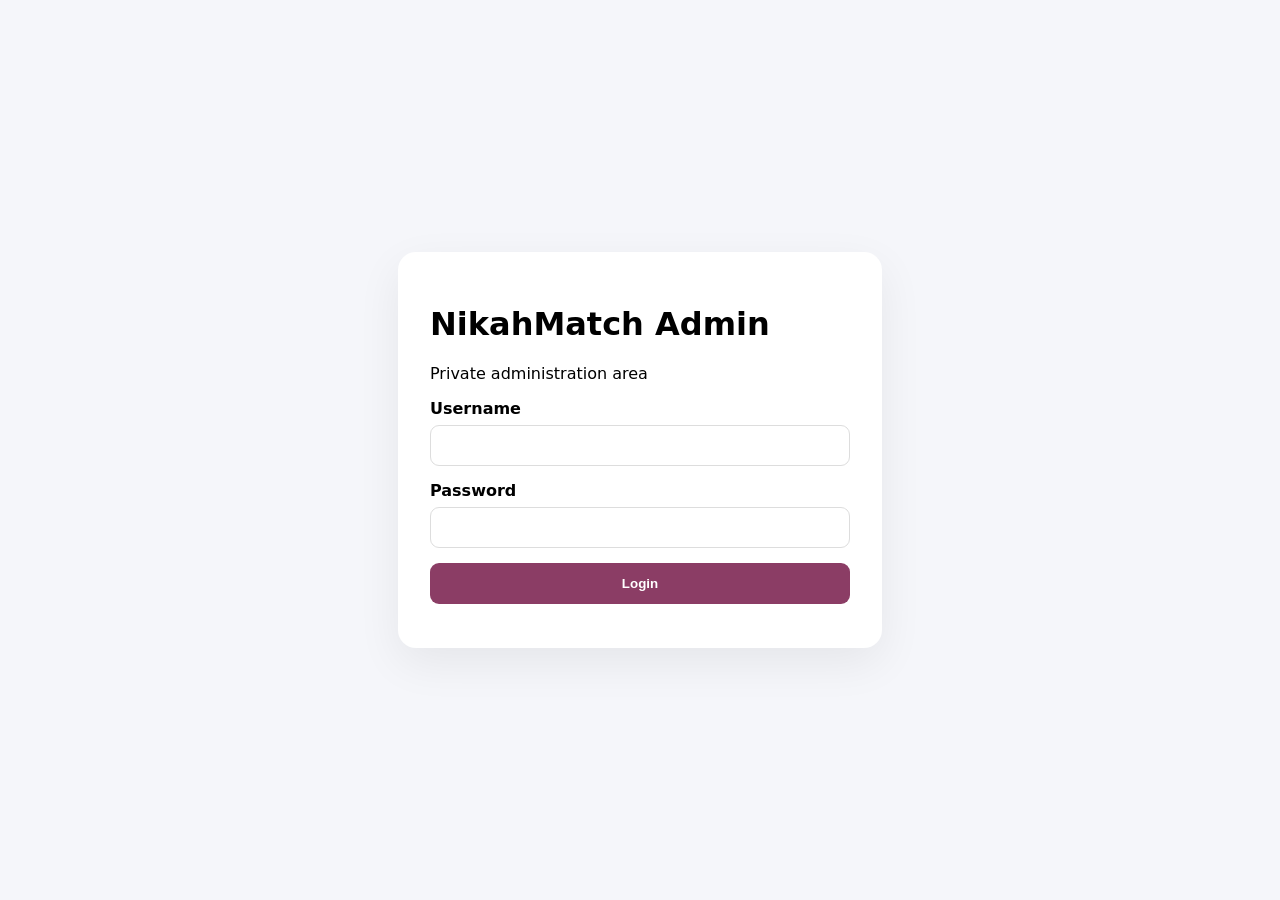
<file: dashboard.html>
<!doctype html><meta charset="utf-8"><meta name="viewport" content="width=device-width,initial-scale=1"><title>NikahMatch Admin Dashboard</title>
<style>*{box-sizing:border-box}body{margin:0;font-family:system-ui;background:#f7f8fb;color:#172033}.layout{display:grid;grid-template-columns:230px 1fr;min-height:100vh}.side{background:#171b26;color:white;padding:24px}.side a,.side button{display:block;width:100%;padding:12px;margin:5px 0;text-align:left;background:transparent;border:0;color:#ddd;text-decoration:none;border-radius:8px}.side a:hover{background:#292e3b}.main{padding:30px 5%}.stats{display:grid;grid-template-columns:repeat(4,1fr);gap:15px}.card{background:#fff;border:1px solid #e5e7ed;border-radius:14px;padding:20px;margin-bottom:18px}.num{font-size:30px;font-weight:800}.muted{color:#697386}.logout{background:#8b3d65!important;color:#fff!important;border-radius:8px}.private{background:#fff7ed}.table{width:100%;border-collapse:collapse}.table td,.table th{padding:12px;border-bottom:1px solid #eee;text-align:left}@media(max-width:750px){.layout{grid-template-columns:1fr}.side{display:none}.stats{grid-template-columns:1fr 1fr}}</style>
<div class="layout"><aside class="side"><h2>Nikah<span style="color:#d88caf">Match</span></h2><a href="#customers">👥 Customers</a><a href="#payments">💳 Payments</a><a href="#likes">❤️ Likes</a><a href="#matches">💞 Mutual Matches</a><a href="#reports">📋 Reports</a><a href="#private">🔐 Private Details</a><a href="#settings">⚙️ Settings</a><button id="out" class="logout">🚪 Logout</button></aside>
<main class="main"><h1>Admin Dashboard</h1><p class="muted">Welcome, FAHAD786</p>
<div class="stats"><div class="card">Customers<div class="num">0</div></div><div class="card">Pending Profiles<div class="num">0</div></div><div class="card">Payments<div class="num">0</div></div><div class="card">Mutual Matches<div class="num">0</div></div></div>
<section id="customers" class="card"><h2>👥 Customers</h2><p class="muted">Customer records will appear after database/backend connection.</p><table class="table"><tr><th>Name</th><th>City</th><th>Status</th></tr><tr><td>Sample profile</td><td>Lahore</td><td>Pending</td></tr></table></section>
<section id="payments" class="card"><h2>💳 Payments</h2><p class="muted">Payment verification queue.</p></section>
<section id="likes" class="card"><h2>❤️ Likes</h2><p class="muted">See which members liked profiles.</p></section>
<section id="matches" class="card"><h2>💞 Mutual Matches</h2><p class="muted">Mutual likes appear here for admin review.</p></section>
<section id="reports" class="card"><h2>📋 Reports</h2><p class="muted">Profile reports and moderation.</p></section>
<section id="private" class="card private"><h2>🔐 Private Details</h2><p>CNIC, phone and email are intended for authorized admin access only. They must not be returned by public profile APIs.</p></section>
<section id="settings" class="card"><h2>⚙️ Settings</h2><p>Registration fee and service settings will be controlled here after backend connection.</p></section>
</main></div>
<script>if(sessionStorage.nikahAdmin!=="1")location="login.html";out.onclick=()=>{sessionStorage.removeItem("nikahAdmin");location="login.html"}</script>
</file>
